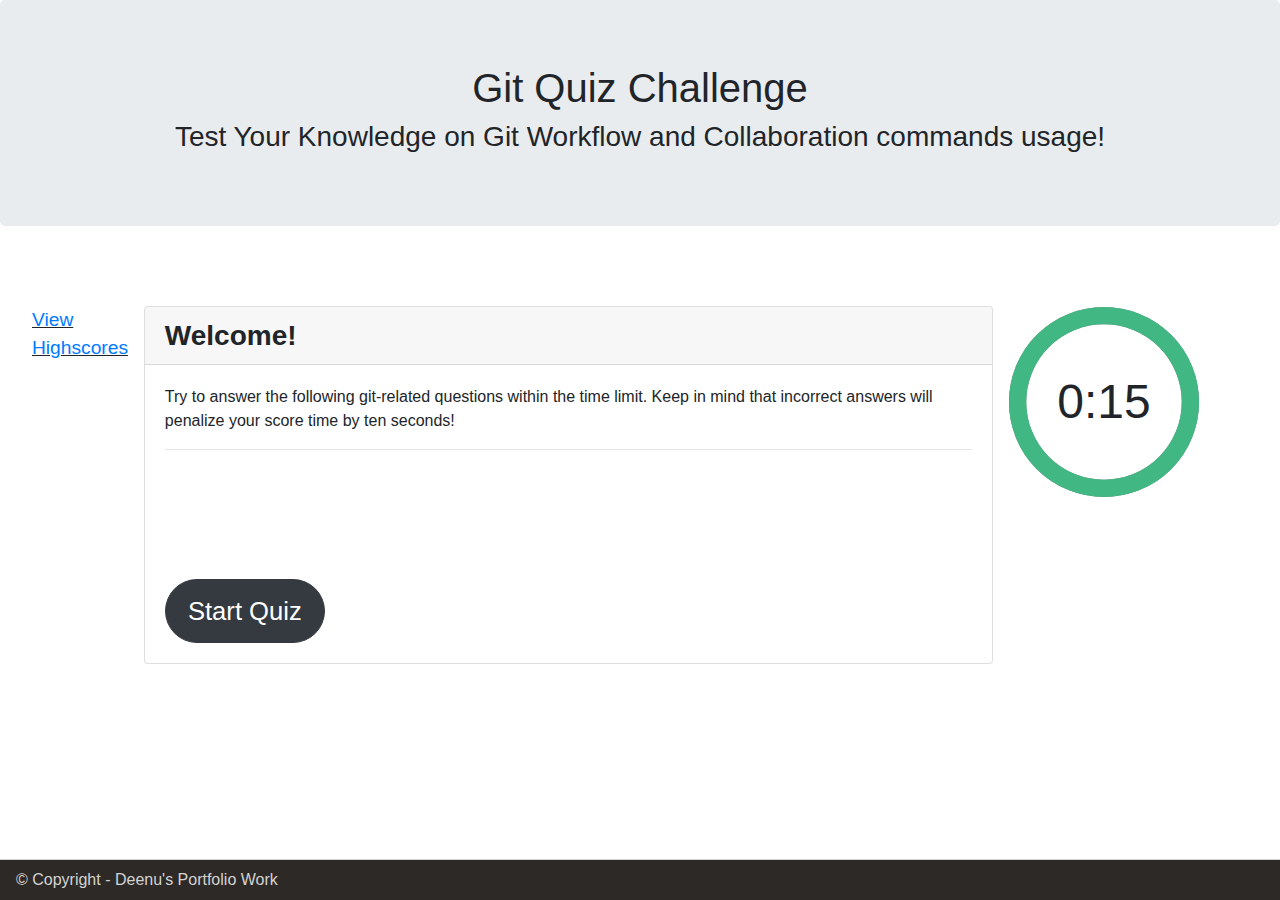
<file: index.html>
<!DOCTYPE html>
<html lang="en">
<head>
  <meta charset="UTF-8">
  <title>Git Quiz Application</title>

  <!-- Added a link to Bootstrap-->
  <link rel="stylesheet" href="https://maxcdn.bootstrapcdn.com/bootstrap/4.0.0/css/bootstrap.min.css">

  <!-- Added a link to our external stylesheet-->
  <link rel="stylesheet" href="./css/style.css">

</head>
<body>
  <header>
    <div class="jumbotron">
      <h1 class="text-center">Git Quiz Challenge</h1>
      <h3 class="text-center">Test Your Knowledge on Git Workflow and Collaboration commands usage!</h3>
    </div>
  </header>

  <main>
    <!-- Highscores -->
    <div id='highscores'>
      <a href="highscores.html">View Highscores</a>
    </div>
    <!-- Quiz Card -->
    <div class="container">
      <div class="row">
        <div class="col-md-12">
          <div class="card">
            <h3 class="card-header"><strong>Welcome!</strong></h3>
            <div class="card-body">
              <p>
                Try to answer the following git-related questions within the time limit. Keep in mind that incorrect answers will penalize your score time by ten seconds!
              </p>
              <hr>
              <!-- Modal -->
              <div class="modal fade" id="staticBackdrop" data-backdrop="static" data-keyboard="false" tabindex="-1" role="dialog" aria-labelledby="staticBackdropLabel" aria-hidden="true">
                <div class="modal-dialog">
                  <div class="modal-content">
                    <div class="modal-header">
                      <h5 class="modal-title" id="staticBackdropLabel">Modal title</h5>
                      <button type="button" class="close" data-dismiss="modal" aria-label="Close">
                        <span aria-hidden="true">&times;</span>
                      </button>
                    </div>
                    <div class="modal-body">
                      ...
                    </div>
                    <div class="modal-footer">
                      <button type="button" class="btn btn-secondary" data-dismiss="modal">Close</button>
                      <button type="button" class="btn btn-primary">Understood</button>
                    </div>
                  </div>
                </div>
              </div>
              <!-- Layout for Quiz and Results -->
              <div id="question"></div>
              <div id="multipleChoices">
                <ul id="addChoices"></ul>
              </div>
              <br>
              <div class="status"></div>
              <br>
              <div class="answer"></div>
              <br>
              <div class="row">
                <div class="col-md-3" id="addSubmitButton"></div>
                <div class="col-md-3" id="addNextButton"></div>
              </div>
              <br>
              <button id="button-clear" class="btn btn-dark clear" value="Start Quiz"><span>Start Quiz</span></button>
            </div>
          </div>
        </div>
      </div>
    </div>
  
    <!-- timer -->
    <div id="app"></div>
  </main>

  <!-- Footer secton for copyrights and signature -->
  <footer>
    <nav class="navbar fixed-bottom" id="footer">
        © Copyright - Deenu's Portfolio Work
    </nav>
  </footer>

  <!-- Adding JavaScript -->
  <script src="https://code.jquery.com/jquery-3.5.1.slim.min.js" integrity="sha384-DfXdz2htPH0lsSSs5nCTpuj/zy4C+OGpamoFVy38MVBnE+IbbVYUew+OrCXaRkfj" crossorigin="anonymous"></script>
  <script src="https://cdn.jsdelivr.net/npm/popper.js@1.16.0/dist/umd/popper.min.js" integrity="sha384-Q6E9RHvbIyZFJoft+2mJbHaEWldlvI9IOYy5n3zV9zzTtmI3UksdQRVvoxMfooAo" crossorigin="anonymous"></script>
  <script src="https://stackpath.bootstrapcdn.com/bootstrap/4.5.0/js/bootstrap.min.js" integrity="sha384-OgVRvuATP1z7JjHLkuOU7Xw704+h835Lr+6QL9UvYjZE3Ipu6Tp75j7Bh/kR0JKI" crossorigin="anonymous"></script>
  <script src="https://cdnjs.cloudflare.com/ajax/libs/jquery/3.2.1/jquery.min.js"></script>
  <script src="./scripts/quiz-dict.js" type='text/javascript'></script>
  <script src="./scripts/script.js" type='text/javascript'></script>
  <script src="./scripts/timer.js" type='text/javascript'></script>


</body>
</html>
</file>
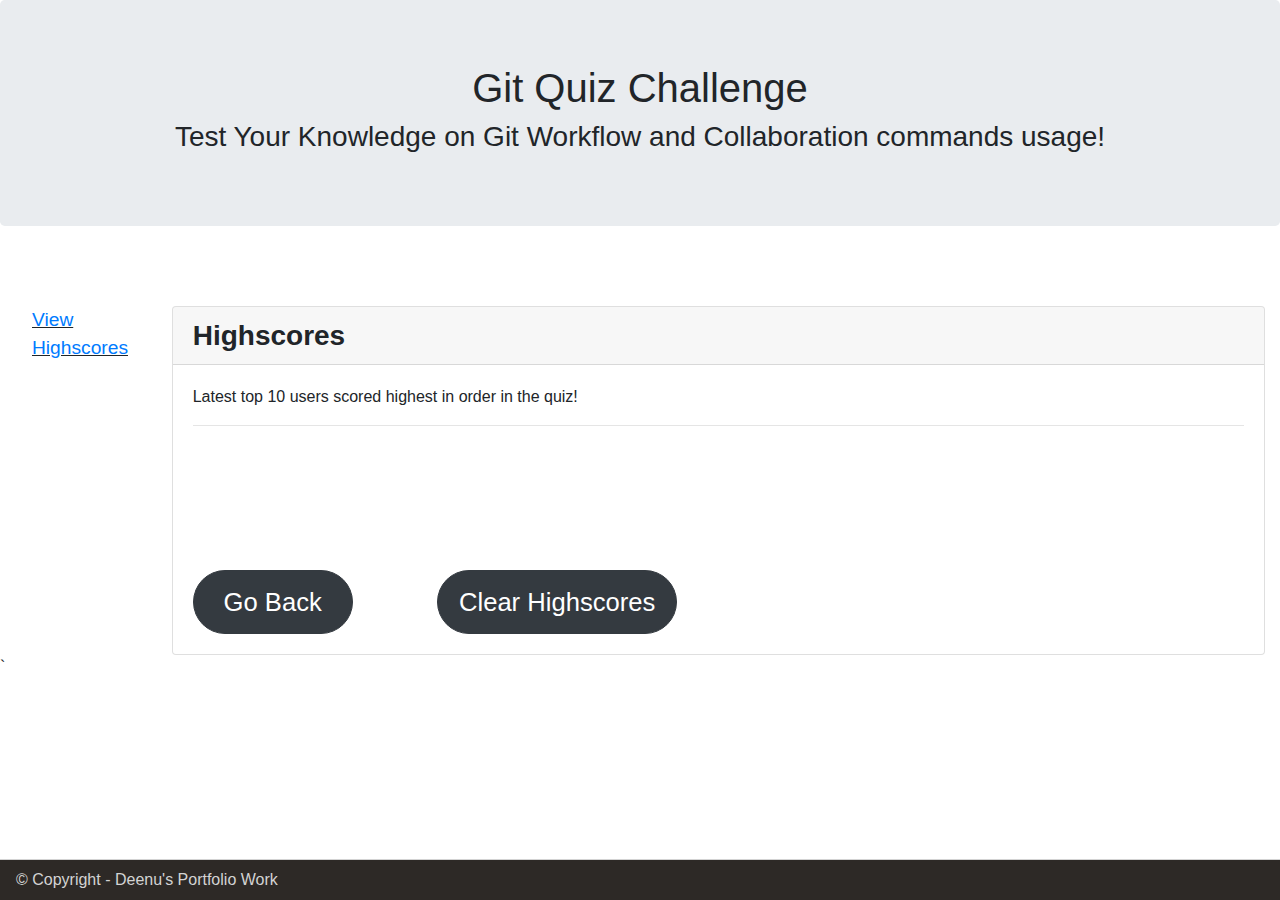
<file: highscores.html>
<!DOCTYPE html>
<html lang="en">
<head>
  <meta charset="UTF-8">
  <title>Git Quiz Application</title>

  <!-- Added a link to Bootstrap-->
  <link rel="stylesheet" href="https://maxcdn.bootstrapcdn.com/bootstrap/4.0.0/css/bootstrap.min.css">

  <!-- Added a link to our external stylesheet-->
  <link rel="stylesheet" href="./css/style.css">

</head>
<body>
  <header>
    <div class="jumbotron">
      <h1 class="text-center">Git Quiz Challenge</h1>
      <h3 class="text-center">Test Your Knowledge on Git Workflow and Collaboration commands usage!</h3>
    </div>
  </header>

  <main>
    <!-- Highscores -->
    <div id='highscores'>
      <a href="http://">View Highscores</a>
    </div>
    <!-- Quiz Card -->
    <div class="container">
      <div class="row">
        <div class="col-md-12">
          <div class="card">
            <h3 class="card-header"><strong>Highscores</strong></h3>
            <div class="card-body">
                <p>
                    Latest top 10 users scored highest in order in the quiz!
                </p>
              <hr>
              <!-- Modal -->
              <div class="modal fade" id="staticBackdrop" data-backdrop="static" data-keyboard="false" tabindex="-1" role="dialog" aria-labelledby="staticBackdropLabel" aria-hidden="true">
                <div class="modal-dialog">
                  <div class="modal-content">
                    <div class="modal-header">
                      <h5 class="modal-title" id="staticBackdropLabel">Modal title</h5>
                      <button type="button" class="close" data-dismiss="modal" aria-label="Close">
                        <span aria-hidden="true">&times;</span>
                      </button>
                    </div>
                    <div class="modal-body">
                      ...
                    </div>
                    <div class="modal-footer">
                      <button type="button" class="btn btn-secondary" data-dismiss="modal">Close</button>
                      <button type="button" class="btn btn-primary">Understood</button>
                    </div>
                  </div>
                </div>
              </div>
              <!-- User Scores -->
              <div class="scores"></div>
              <br>
              <br>
              <button id="button-return" class="btn btn-dark clear" value="Go Back" style="margin-top: 5rem;"><span>Go Back</span></button>
              <button id="button-clearScores" class="btn btn-dark clear" value="Clear Highscores" style="width: 15rem; margin-top: 5rem; margin-left: 5rem;"><span>Clear Highscores</span></button>
            </div>
          </div>
        </div>
      </div>
    </div>
  </main>`

  <!-- Footer secton for copyrights and signature -->
  <footer>
    <nav class="navbar fixed-bottom" id="footer">
        © Copyright - Deenu's Portfolio Work
    </nav>
  </footer>

  <!-- Adding JavaScript -->
  <script src="https://code.jquery.com/jquery-3.5.1.slim.min.js" integrity="sha384-DfXdz2htPH0lsSSs5nCTpuj/zy4C+OGpamoFVy38MVBnE+IbbVYUew+OrCXaRkfj" crossorigin="anonymous"></script>
  <script src="https://cdn.jsdelivr.net/npm/popper.js@1.16.0/dist/umd/popper.min.js" integrity="sha384-Q6E9RHvbIyZFJoft+2mJbHaEWldlvI9IOYy5n3zV9zzTtmI3UksdQRVvoxMfooAo" crossorigin="anonymous"></script>
  <script src="https://stackpath.bootstrapcdn.com/bootstrap/4.5.0/js/bootstrap.min.js" integrity="sha384-OgVRvuATP1z7JjHLkuOU7Xw704+h835Lr+6QL9UvYjZE3Ipu6Tp75j7Bh/kR0JKI" crossorigin="anonymous"></script>
  <script src="https://cdnjs.cloudflare.com/ajax/libs/jquery/3.2.1/jquery.min.js"></script>

  <!-- Custom JavaScript -->
  <script src="/scripts/highscores.js"></script>


</body>
</html>
</file>
<file: css/style.css>
/* Select all spans that are immediate children of buttons */
#highscores {
    margin-left: 2rem;
    margin-top: 0rem;
    text-decoration: underline;
    font-size: larger;
}

main{
    margin-top: 5rem;
    display: flex;
    flex-direction: row;
}

#question{
  margin-left: 2rem;
  margin-bottom: 2rem;
  font-size: x-large;
  font-weight: bolder;
}

li {
    list-style-type: none;    
}

label {
  display: inline-block;
  margin-bottom: .5rem;
  font-size: x-large;
  margin-left: 1rem;
}

/* Print status */
h5{
  margin-left: 2rem;
  font-size: x-large;
  font-weight: bolder;
}

/* Input Styling for Multiple choice */
.option-input {
    -webkit-appearance: none;
    -moz-appearance: none;
    -ms-appearance: none;
    -o-appearance: none;
    appearance: none;
    position: relative;
    top: 13.33333px;
    right: 0;
    bottom: 0;
    left: 0;
    height: 40px;
    width: 40px;
    transition: all 0.15s ease-out 0s;
    background: #cbd1d8;
    border: none;
    color: #fff;
    cursor: pointer;
    display: inline-block;
    margin-right: 0.5rem;
    outline: none;
    position: relative;
    z-index: 1000;
  }
  .option-input:hover {
    background: #9faab7;
  }
  .option-input:checked {
    background: #40e0d0;
  }
  .option-input:checked::before {
    height: 40px;
    width: 40px;
    position: absolute;
    content: '✔';
    display: inline-block;
    font-size: 26.66667px;
    text-align: center;
    line-height: 40px;
  }
  .option-input:checked::after {
    -webkit-animation: click-wave 0.65s;
    -moz-animation: click-wave 0.65s;
    animation: click-wave 0.65s;
    background: #40e0d0;
    content: '';
    display: block;
    position: relative;
    z-index: 100;
  }
  .option-input.radio {
    border-radius: 50%;
  }
  .option-input.radio::after {
    border-radius: 50%;
  }

/* if answer is correct */
.option-input.radio:checked[error]{
  background: maroon;
}
.option-input:checked[disabled]+label:before {
	border: 1px solid #c9e2f9
}

/* Status */
.status{
  --ansColor: green;
  color: var(--ansColor);
}

/* Modal */
.btn-success{
  margin-top: 1rem;
  height: 50px;
  width: 120px;
  font-size: x-large;
}
.userNameInput{
  margin-top: 2rem;
  width: 30rem;
  height: 4rem;
}
/* Submit and Next Buttons */
button > span {
  font-size: 1.6rem;
}

.btn-dark{
  width: 10rem;
  height: 4rem;
  border-radius: 2rem;
}

/* Timer Styling */
.base-timer {
    margin-top: 0rem;
    margin-right: 5rem;
    position: relative;
    width: 12rem;
    height: 12rem;
}

.base-timer__svg {
    transform: scaleX(-1);
}

.base-timer__circle {
    fill: none;
    stroke: none;
}

.base-timer__path-elapsed {
    stroke-width: 9px;
    stroke: grey;
}

.base-timer__path-remaining {
    stroke-width: 9px;
    stroke-linecap: round;
    transform: rotate(90deg);
    transform-origin: center;
    transition: 1s linear all;
    fill-rule: nonzero;
    stroke: currentColor;
}

.base-timer__path-remaining.green {
    color: rgb(65, 184, 131);
}
  
.base-timer__path-remaining.orange {
    color: orange;
}
  
.base-timer__path-remaining.red {
color: maroon;
}

.base-timer__label {
    position: absolute;
    width: 12rem;
    height: 12rem;
    top: 0;
    display: flex;
    align-items: center;
    justify-content: center;
    font-size: 48px;
}
/* Footer styling */
#footer{
    background-color: #2d2926;
    color: lightgray;
    border-top: solid;
    border-top-color: lightgrey;
    border-top-width: thin;
}
</file>
